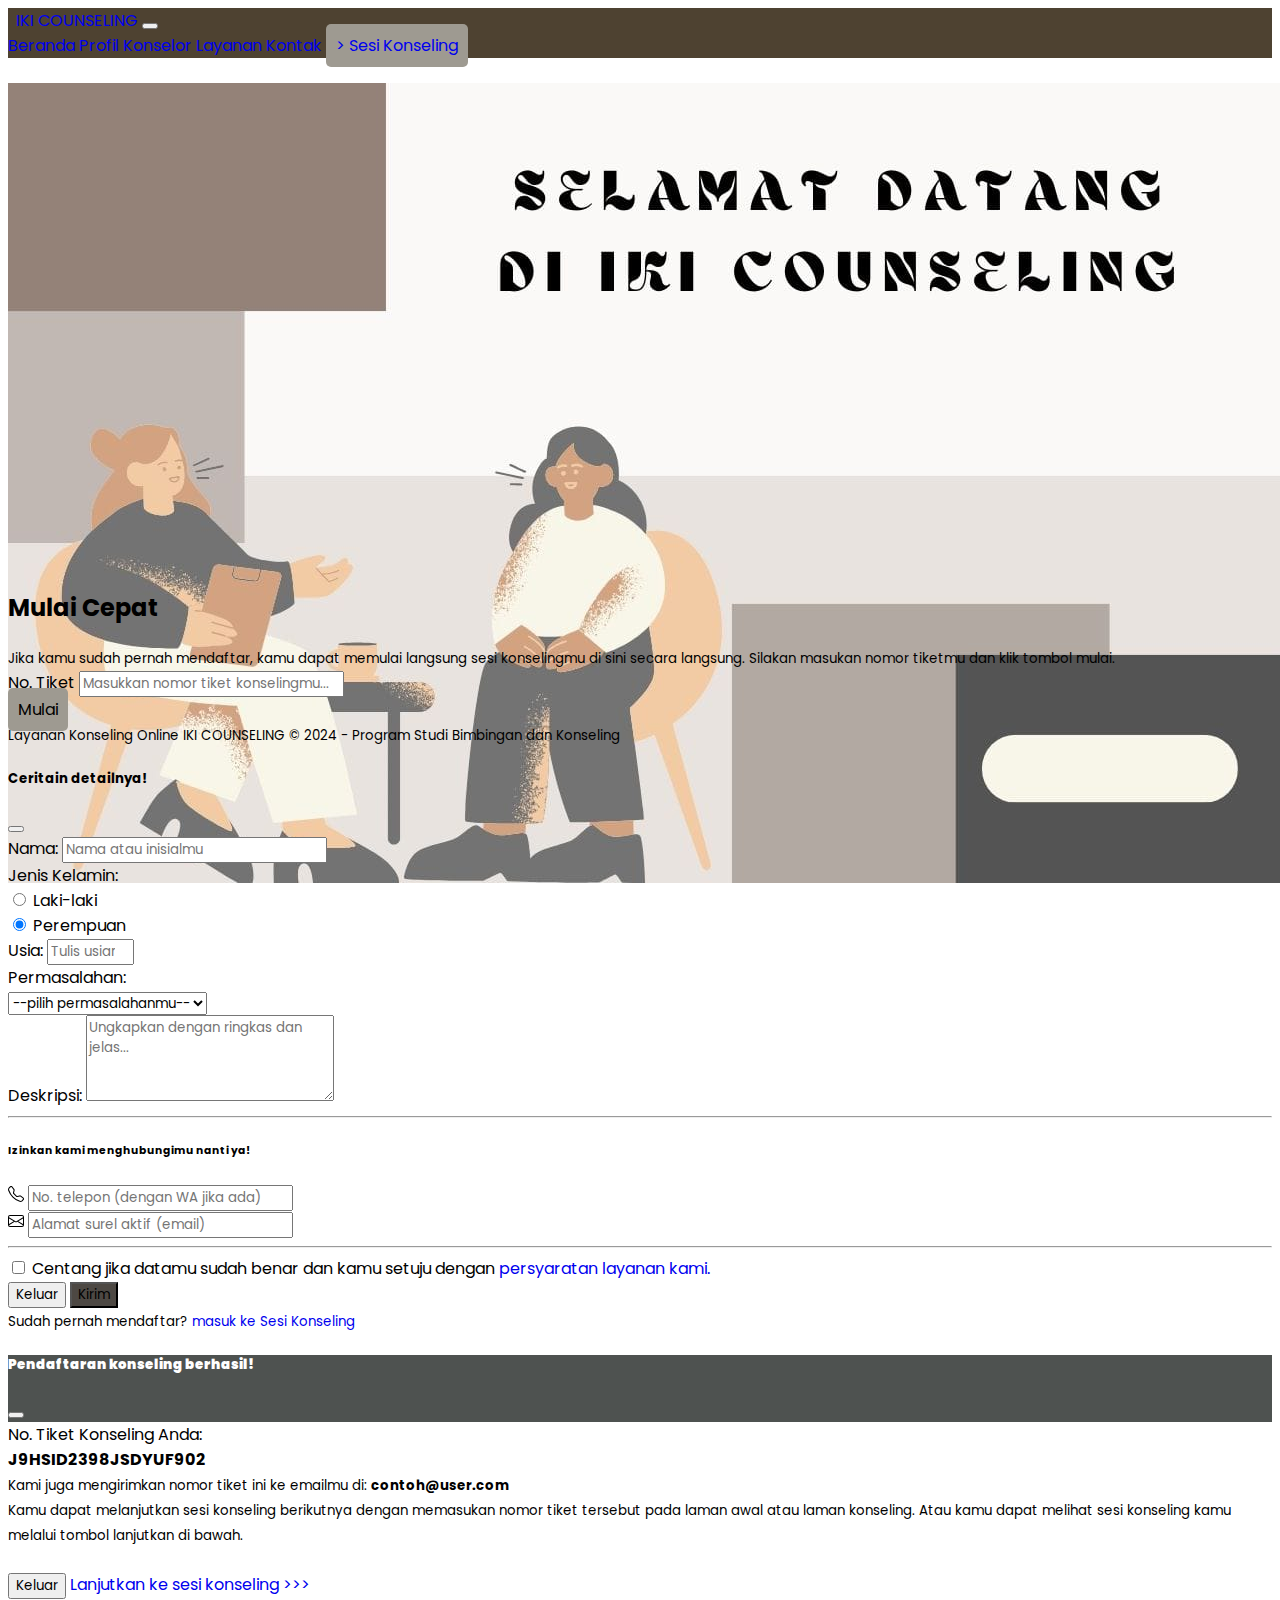
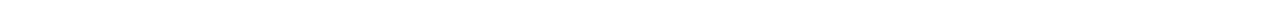
<file: index.html>
<!DOCTYPE html>
<html lang="en">
  <head>
    <meta charset="utf-8" />
    <meta name="viewport" content="width=device-width, initial-scale=1" />
    <title>Konseling Online</title>

    <link
      href="https://cdn.jsdelivr.net/npm/bootstrap@5.2.3/dist/css/bootstrap.min.css"
      rel="stylesheet"
      integrity="sha384-rbsA2VBKQhggwzxH7pPCaAqO46MgnOM80zW1RWuH61DGLwZJEdK2Kadq2F9CUG65"
      crossorigin="anonymous"
    />
    <link rel="stylesheet" href="assets/css/style.css" />
    <link rel="stylesheet" href="assets/css/carousel.css"  />
  </head>

  <body>
    <header>
      <nav class="navbar navbar-dark navbar-expand-lg bd-dark fixed-top">
        <div class="container-fluid mx-2">
          <a class="navbar-brand" href="index.html">
            &nbsp; IKI COUNSELING
          </a>
          <button
            class="navbar-toggler"
            type="button"
            data-bs-toggle="collapse"
            data-bs-target="#navbarNavAltMarkup"
            aria-controls="navbarNavAltMarkup"
            aria-expanded="false"
            aria-label="Toggle navigation"
          >
            <span class="navbar-toggler-icon"></span>
          </button>
          <div
            class="collapse navbar-collapse justify-content-end p-2"
            id="navbarNavAltMarkup"
          >
            <div class="navbar-nav">
              <a class="nav-link active" aria-current="page" href="index.html"
                >Beranda</a
              >
              <a class="nav-link" href="kons-pres.html">Profil Konselor</a>

              <a class="nav-link" href="jadwal.html">Layanan</a>

              <a class="nav-link" href="kontak.html">Kontak</a>
              <a class="nav-link" style="background-color: rgb(158, 154, 145); padding: 10px; border-radius: 5px;" href="pre-konseling.html">> Sesi Konseling</a>
            </div>
          </div>
        </div>
      </nav>
    </header>

    <!-- JUMBOTRON -->
    <main>
      <div class="carousel-inner">
        <div class="carousel-item active">
          <div class="jumbotron-background">
            <img src="img/bg.jpg">
            <!-- SLIDE 1 -->
            <div class="container">
              <div class="carousel-caption text-start text-dark">
                <p>
                  Kami siap mendengarkan dan membantu Anda menemukan solusi atas masalah yang Anda hadapi. Dengan pendekatan yang hangat dan profesional, kami akan bekerja bersama kamu untuk mencapai kesejahteraan mental dan emosional.
                </p>
                <button
                  type="button"
                  data-bs-toggle="modal"
                  data-bs-target="#exampleModalToggle"
                  style="background-color: rgb(158, 154, 145); padding: 10px; border-radius: 5px;"
                > 
                  Daftar Konseling
                </button>
              </div>
            </div>
          </div>
        </div>
      </div>


      <!-- QUICK BUTTON -->
      <div class="bg-light py-4 mb-4 p-2 ">
        <div class="container text-center">
          <div class="row justify-content-center mb-3">
            <h2>Mulai Cepat</h2>
            <small>Jika kamu sudah pernah mendaftar, kamu dapat memulai langsung sesi konselingmu di sini secara langsung. Silakan masukan nomor tiketmu dan klik tombol mulai.</small>
          </div>

          <div class="input-group input-group-sm mb-3">
            <span class="input-group-text" id="inputGroup-sizing-sm">No. Tiket</span>
            <input type="text" placeholder="Masukkan nomor tiket konselingmu..." class="form-control" aria-label="Sizing example input" aria-describedby="inputGroup-sizing-sm">
          </div>

          <a type="button"
          data-bs-toggle="modal"
          data-bs-target="#exampleModalToggle"
          style="background-color: rgb(158, 154, 145); padding: 10px; border-radius: 5px;">Mulai</a>
          
        </div>

      </div>

    </main>

    <footer class="text-muted p-3">
      <div class="container">
        <small class="mb-1">
          Layanan Konseling Online IKI COUNSELING &copy; 2024 - Program Studi Bimbingan dan Konseling
        </small> <br>
      </div>
    </footer>

    <!-- MODAL -->

    <!-- isi biodata -->
    <div class="modal fade" id="exampleModalToggle" aria-hidden="true" aria-labelledby="exampleModalToggleLabel" tabindex="-1">
      <div class="modal-dialog modal-dialog-centered">
        <div class="modal-content">
          <div class="modal-header ungu-tua text-light">
            <h5 class="modal-title" id="exampleModalLabel">
              Ceritain detailnya!
            </h5>
            <button
              type="button"
              class="btn-close"
              data-bs-dismiss="modal"
              aria-label="Close"
            ></button>
          </div>
          <div class="modal-body px-5">
            <form>
              <div class="mb-3">
                <label for="recipient-name" class="col-form-label">Nama:</label>
                <input
                  type="text"
                  class="form-control"
                  id="recipient-name"
                  placeholder="Nama atau inisialmu"
                />
              </div>
              <div class="mb-3">
                <label for="recipient-name" class="col-form-label"
                  >Jenis Kelamin:</label
                >
                <div class="form-check">
                  <input
                    class="form-check-input"
                    type="radio"
                    name="flexRadioDefault"
                    id="flexRadioDefault1"
                  />
                  <label class="form-check-label" for="flexRadioDefault1">
                    Laki-laki
                  </label>
                </div>
                <div class="form-check">
                  <input
                    class="form-check-input"
                    type="radio"
                    name="flexRadioDefault"
                    id="flexRadioDefault2"
                    checked
                  />
                  <label class="form-check-label" for="flexRadioDefault2">
                    Perempuan
                  </label>
                </div>
              </div>
              <div class="mb-3">
                <label for="recipient-name" class="col-form-label">Usia:</label>
                <input
                  type="number"
                  min="11"
                  max="100"
                  class="form-control"
                  id="recipient-name"
                  placeholder="Tulis usiamu"
                />
              </div>
              <div class="mb-3">
                <label for="message-text" class="col-form-label"
                  >Permasalahan:</label
                >
                <div class="input-group mb-3">
                  <select class="form-select" id="inputGroupSelect01">
                    <option selected disabled>--pilih permasalahanmu--</option>
                    <option value="1">Stress</option>
                    <option value="2">Defresi</option>
                    <option value="3">Kecemasan</option>
                    <option value="4">Lainnya</option>
                  </select>
                </div>
              </div>
              <div class="mb-3">
                <label for="message-text" class="col-form-label"
                  >Deskripsi:</label
                >
                <textarea
                  class="form-control"
                  id="message-text"
                  rows="4"
                  placeholder="Ungkapkan dengan ringkas dan jelas..."
                ></textarea>
              </div>
              <hr />
              <h6 class="text-muted">Izinkan kami menghubungimu nanti ya!</h6>
              <div class="mt-2">
                <div class="input-group mb-1">
                  <span class="input-group-text" id="basic-addon1"
                    ><svg
                      xmlns="http://www.w3.org/2000/svg"
                      width="16"
                      height="16"
                      fill="currentColor"
                      class="bi bi-telephone"
                      viewBox="0 0 16 16"
                    >
                      <path
                        d="M3.654 1.328a.678.678 0 0 0-1.015-.063L1.605 2.3c-.483.484-.661 1.169-.45 1.77a17.568 17.568 0 0 0 4.168 6.608 17.569 17.569 0 0 0 6.608 4.168c.601.211 1.286.033 1.77-.45l1.034-1.034a.678.678 0 0 0-.063-1.015l-2.307-1.794a.678.678
                    0 0 0-.58-.122l-2.19.547a1.745 1.745 0 0 1-1.657-.459L5.482 8.062a1.745 1.745 0 0 1-.46-1.657l.548-2.19a.678.678 0 0 0-.122-.58L3.654 1.328zM1.884.511a1.745 1.745 0 0 1 2.612.163L6.29 2.98c.329.423.445.974.315 1.494l-.547 2.19a.678.678
                    0 0 0 .178.643l2.457 2.457a.678.678 0 0 0 .644.178l2.189-.547a1.745 1.745 0 0 1 1.494.315l2.306 1.794c.829.645.905 1.87.163 2.611l-1.034 1.034c-.74.74-1.846 1.065-2.877.702a18.634 18.634 0 0 1-7.01-4.42 18.634 18.634 0 0 1-4.42-7.009c-.362-1.03-.037-2.137.703-2.877L1.885.511z"
                      /></svg></span>
                  <input
                    type="text"
                    class="form-control"
                    placeholder="No. telepon (dengan WA jika ada)"
                    aria-label="Telephone"
                    aria-describedby="basic-addon1"
                  />
                </div>
                <div class="input-group">
                  <span class="input-group-text" id="basic-addon1"
                    ><svg
                      xmlns="http://www.w3.org/2000/svg"
                      width="16"
                      height="16"
                      fill="currentColor"
                      class="bi bi-envelope"
                      viewBox="0 0 16 16"
                    >
                      <path
                        d="M0 4a2 2 0 0 1 2-2h12a2 2 0 0 1 2 2v8a2 2 0 0 1-2 2H2a2 2 0 0 1-2-2V4Zm2-1a1 1 0 0 0-1 1v.217l7 4.2 7-4.2V4a1 1 0 0 0-1-1H2Zm13 2.383-4.708 2.825L15 11.105V5.383Zm-.034 6.876-5.64-3.471L8 9.583l-1.326-.795-5.64
                    3.47A1 1 0 0 0 2 13h12a1 1 0 0 0 .966-.741ZM1 11.105l4.708-2.897L1 5.383v5.722Z"
                      /></svg></span>
                  <input
                    type="text"
                    class="form-control"
                    placeholder="Alamat surel aktif (email)"
                    aria-label="Telephone"
                    aria-describedby="basic-addon1"
                  />
                </div>
              </div>
            </form>
            <hr />
            <div class="container mb-3">
              <div class="form-check">
                <input
                  class="form-check-input"
                  type="checkbox"
                  value=""
                  id="flexCheckDefault"
                />
                <label
                  class="form-check-label"
                  for="flexCheckDefault"
                  aria-required="true"
                >
                  Centang jika datamu sudah benar dan kamu setuju dengan
                  <a href="/kebijakan.html" target="_blank"
                    >persyaratan layanan kami.</a
                  >
                </label>
              </div>
            </div>

          <div class="modal-footer">
              <button
                type="button"
                class="btn btn-secondary"
                data-bs-dismiss="modal"
              >
                Keluar
              </button>
              <button type="button" class="btn btn-success" data-bs-target="#exampleModalToggle2" data-bs-toggle="modal" data-bs-dismiss="modal"
              style="background-color: #4d4843;">Kirim</button>
            </div>
  
            <div class="container mb-3">
              <small>
                Sudah pernah mendaftar? 
                <a href="pre-konseling.html" target="_blank"
                  >masuk ke Sesi Konseling</a>
              </small>
              </div>
          </div>
        </div>
      </div>
    </div>


  <!-- konfirmasi sudah -->
    <div class="modal fade" id="exampleModalToggle2" aria-hidden="true" aria-labelledby="exampleModalToggleLabel2" tabindex="-1">
      <div class="modal-dialog modal-dialog-centered">
        <div class="modal-content">
          <div class="modal-header hijau-ikip">
            <h5 class="modal-title" id="exampleModalToggleLabel2"><strong>Pendaftaran konseling berhasil!</strong></h5>
            <button type="button" class="btn-close" data-bs-dismiss="modal" aria-label="Close"></button>
          </div>
          <div class="modal-body">
            <span>No. Tiket Konseling Anda:</span>  
            <div class="alert alert-success" role="alert">
              <strong>J9HSID2398JSDYUF902</strong>
            </div>
            <div class="alert alert-info" role="alert">
              <small>Kami juga mengirimkan nomor tiket ini ke emailmu di: <strong>contoh@user.com</strong></small>
            </div>

            <small class="mt-2">Kamu dapat melanjutkan sesi konseling berikutnya dengan memasukan nomor tiket tersebut pada laman awal atau laman konseling. Atau kamu dapat melihat sesi konseling kamu melalui tombol lanjutkan di bawah.</small>
            <br><br>

          </div>
          <div class="modal-footer">
              <button
                type="button"
                class="btn btn-sm btn-secondary"
                data-bs-dismiss="modal"
              >
                Keluar
              </button>
            <a href="konseling.html" class="btn btn-sm btn-primary">Lanjutkan ke sesi konseling >>></a>
            <!-- <button class="btn btn-primary" data-bs-target="#exampleModalToggle" data-bs-toggle="modal" data-bs-dismiss="modal">Back to first</button> -->
          </div>
        </div>
      </div>
    </div>


        </div>
      </div>
    </div>

    <!-- JS -->
    <script
      src="https://cdn.jsdelivr.net/npm/@popperjs/core@2.11.6/dist/umd/popper.min.js"
      integrity="sha384-oBqDVmMz9ATKxIep9tiCxS/Z9fNfEXiDAYTujMAeBAsjFuCZSmKbSSUnQlmh/jp3"
      crossorigin="anonymous"
    ></script>
    <script
      src="https://cdn.jsdelivr.net/npm/bootstrap@5.2.3/dist/js/bootstrap.bundle.min.js"
      integrity="sha384-kenU1KFdBIe4zVF0s0G1M5b4hcpxyD9F7jL+jjXkk+Q2h455rYXK/7HAuoJl+0I4"
      crossorigin="anonymous"
    ></script>
  </body>
</html>
</file>
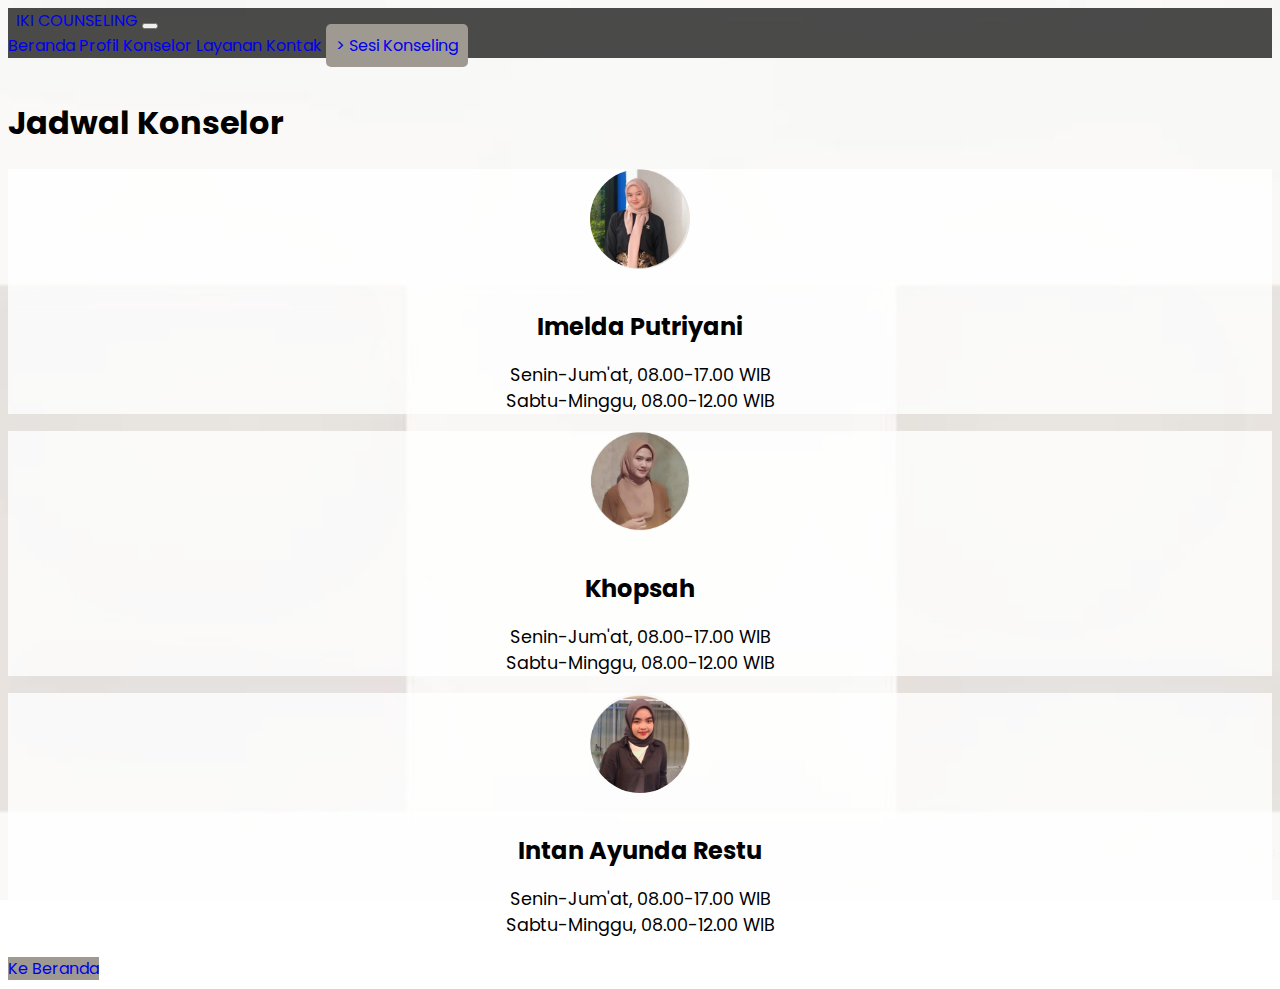
<file: jadwal.html>
<!DOCTYPE html>
<html lang="en">
  <head>
    <meta charset="UTF-8" />
    <meta name="viewport" content="width=device-width, initial-scale=1.0" />
    <title>Jadwal Konselor</title>
    <!-- Bootstrap CSS -->
    <link
      href="https://cdn.jsdelivr.net/npm/bootstrap@5.2.3/dist/css/bootstrap.min.css"
      rel="stylesheet"
      integrity="sha384-rbsA2VBKQhggwzxH7pPCaAqO46MgnOM80zW1RWuH61DGLwZJEdK2Kadq2F9CUG65"
      crossorigin="anonymous"
    />
    <!-- Custom CSS -->
    <link rel="stylesheet" href="assets/css/style.css" />
    <link rel="stylesheet" href="assets/css/jadwal.css" />
    <style>
      body {
        background: url('img/bg2.jpg') no-repeat center center fixed;
        background-size: cover;
      }
      .card {
        background-color: rgba(255, 255, 255, 0.8);
      }
      .navbar {
        background-color: rgba(0, 0, 0, 0.7);
      }
    </style>
  </head>
  <body>
    <header>
      <nav class="navbar navbar-dark navbar-expand-lg bd-dark fixed-top">
        <div class="container-fluid mx-2">
          <a class="navbar-brand" href="index.html">
            &nbsp; IKI COUNSELING
          </a>
          <button
            class="navbar-toggler"
            type="button"
            data-bs-toggle="collapse"
            data-bs-target="#navbarNavAltMarkup"
            aria-controls="navbarNavAltMarkup"
            aria-expanded="false"
            aria-label="Toggle navigation"
          >
            <span class="navbar-toggler-icon"></span>
          </button>
          <div
            class="collapse navbar-collapse justify-content-end p-2"
            id="navbarNavAltMarkup"
          >
            <div class="navbar-nav">
              <a class="nav-link" aria-current="page" href="index.html"
                >Beranda</a
              >
              <a class="nav-link" href="kons-pres.html">Profil Konselor</a>

              <a class="nav-link active" href="jadwal.html">Layanan</a>

              <a class="nav-link" href="kontak.html">Kontak</a>
              <a class="nav-link" style="background-color: rgb(158, 154, 145); padding: 10px; border-radius: 5px;" href="pre-konseling.html">> Sesi Konseling</a>
            </div>
          </div>
        </div>
      </nav>
    </header>

    <div class="container mt-5">
      <h1 class="text-center mb-5 mt-5">Jadwal Konselor</h1>
      <div class="row row-cols-1 row-cols-md-3 g-4">
        <!-- Doctor 1 -->
        <div class="col">
          <div class="card">
            <img
              src="img/imelda.jpg"
              class="card-img-top rounded-circle doctor-img mt-3"
              alt="Doctor 1"
            />
            <div class="card-body">
              <h5 class="card-title">Imelda Putriyani</h5>
              <p class="card-text">Senin-Jum'at, 08.00-17.00 WIB<br>Sabtu-Minggu, 08.00-12.00 WIB</p>
              <p class="card-text">
              </p>
            </div>
          </div>
        </div>
        <!-- Doctor 2 -->
        <div class="col">
          <div class="card">
            <img
              src="img/khopsah.jpg"
              class="card-img-top rounded-circle doctor-img mt-3"
              alt="Doctor 1"
            />
            <div class="card-body">
              <h5 class="card-title">Khopsah</h5>
              <p class="card-text">Senin-Jum'at, 08.00-17.00 WIB<br>Sabtu-Minggu, 08.00-12.00 WIB</p>
              <p class="card-text">
              </p>
            </div>
          </div>
        </div>
        <!-- Doctor 3 -->
        <div class="col">
          <div class="card">
            <img
              src="img/ayunda.jpeg"
              class="card-img-top rounded-circle doctor-img mt-3"
              alt="Doctor 1"
            />
            <div class="card-body">
              <h5 class="card-title">Intan Ayunda Restu</h5>
              <p class="card-text">Senin-Jum'at, 08.00-17.00 WIB<br>Sabtu-Minggu, 08.00-12.00 WIB</p>
              <p class="card-text">
              </p>
            </div>
          </div>
        </div>
        
      </div>
      <div class="d-grid gap-2 mt-4 mb-4">
        <a
          href="index.html"
          class="btn btn-sm btn-outline-primary"
          type="button"
          style="background-color: rgb(158, 154, 145);"
        >
          Ke Beranda
        </a>
      </div>
    </div>

    <!-- JS -->
    <script
      src="https://cdn.jsdelivr.net/npm/@popperjs/core@2.11.6/dist/umd/popper.min.js"
      integrity="sha384-oBqDVmMz9ATKxIep9tiCxS/Z9fNfEXiDAYTujMAeBAsjFuCZSmKbSSUnQlmh/jp3"
      crossorigin="anonymous"
    ></script>
    <script
      src="https://cdn.jsdelivr.net/npm/bootstrap@5.2.3/dist/js/bootstrap.bundle.min.js"
      integrity="sha384-kenU1KFdBIe4zVF0s0G1M5b4hcpxyD9F7jL+jjXkk+Q2h455rYXK/7HAuoJl+0I4"
      crossorigin="anonymous"
    ></script>
  </body>
</html>
</file>
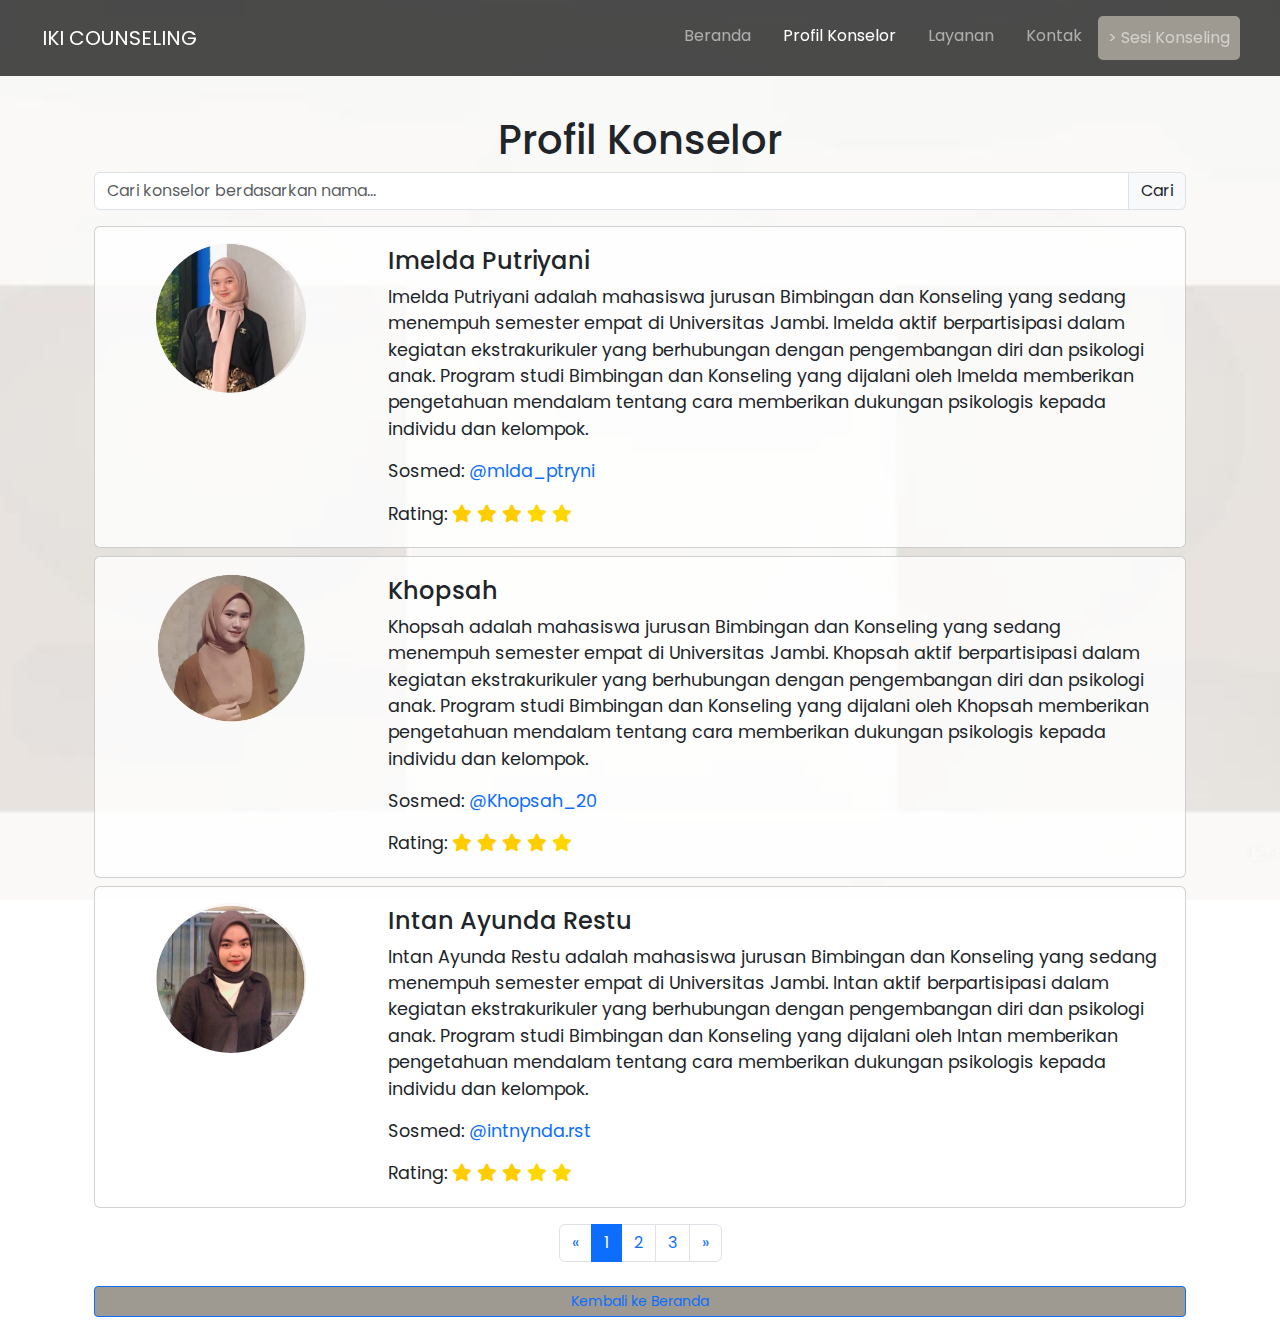
<file: kons-pres.html>
<!DOCTYPE html>
<html lang="en">
  <head>
    <meta charset="UTF-8" />
    <meta name="viewport" content="width=device-width, initial-scale=1.0" />
    <title>Profil Konselor</title>
    <!-- Bootstrap CSS -->
    <link
      href="https://cdn.jsdelivr.net/npm/bootstrap@5.2.3/dist/css/bootstrap.min.css"
      rel="stylesheet"
    />
    <!-- Custom CSS -->
    <link rel="stylesheet" href="assets/css/style.css" />
    <link rel="stylesheet" href="assets/css/jadwal.css" />
    <!-- Font Awesome CSS -->
    <link
      rel="stylesheet"
      href="https://cdnjs.cloudflare.com/ajax/libs/font-awesome/6.0.0-beta3/css/all.min.css"
    />
    <style>
      body {
        background: url('img/bg2.jpg') no-repeat center center fixed;
        background-size: cover;
      }
      .card {
        background-color: rgba(255, 255, 255, 0.8);
      }
      .navbar {
        background-color: rgba(0, 0, 0, 0.7);
      }
    </style>
  </head>
  <body>
    <header>
      <nav class="navbar navbar-dark navbar-expand-lg bd-dark fixed-top">
        <div class="container-fluid mx-2">
          <a class="navbar-brand" href="index.html">
            &nbsp; IKI COUNSELING
          </a>
          <button
            class="navbar-toggler"
            type="button"
            data-bs-toggle="collapse"
            data-bs-target="#navbarNavAltMarkup"
            aria-controls="navbarNavAltMarkup"
            aria-expanded="false"
            aria-label="Toggle navigation"
          >
            <span class="navbar-toggler-icon"></span>
          </button>
          <div
            class="collapse navbar-collapse justify-content-end p-2"
            id="navbarNavAltMarkup"
          >
            <div class="navbar-nav">
              <a class="nav-link" aria-current="page" href="index.html"
                >Beranda</a
              >
              <a class="nav-link active" href="kons-pres.html">Profil Konselor</a>

              <a class="nav-link" href="jadwal.html">Layanan</a>

              <a class="nav-link" href="kontak.html">Kontak</a>
              <a class="nav-link" style="background-color: rgb(158, 154, 145); padding: 10px; border-radius: 5px;" href="pre-konseling.html">> Sesi Konseling</a>
            </div>
          </div>
        </div>
      </nav>
    </header>

    <div class="container mt-5">
      <h1 class="text-center mt-5">Profil Konselor</h1>

      <div class="input-group mb-3">
        <input
          type="text"
          class="form-control"
          placeholder="Cari konselor berdasarkan nama..."
          aria-label="Recipient's username"
          aria-describedby="basic-addon2"
        />
        <span class="input-group-text" id="basic-addon2">Cari</span>
      </div>

      <!-- KONSELOR 1 -->
      <div class="row mt-2">
        <div class="col">
          <div class="card">
            <div class="row g-0">
              <div class="col-md-3">
                <img
                  src="img/imelda.jpg"
                  class="card-img-top rounded-circle doctor-img-2 mt-3"
                  alt="Doctor 1"
                />
              </div>
              <div class="col-md-9">
                <div class="card-body-left">
                  <h5 class="card-title">Imelda Putriyani</h5>
                  <p class="card-text">
                    Imelda Putriyani adalah mahasiswa jurusan Bimbingan dan Konseling yang sedang menempuh semester empat di Universitas Jambi. Imelda aktif berpartisipasi dalam kegiatan ekstrakurikuler yang berhubungan dengan pengembangan diri dan psikologi anak. Program studi Bimbingan dan Konseling yang dijalani oleh Imelda memberikan pengetahuan mendalam tentang cara memberikan dukungan psikologis kepada individu dan kelompok.
                  </p>
                  <p class="card-text">
                    Sosmed: <a href="https://www.instagram.com/mlda_ptryni">@mlda_ptryni</a>
                  </p>
                  <p class="card-text">
                    Rating:
                    <span class="fa fa-star checked"></span>
                    <span class="fa fa-star checked"></span>
                    <span class="fa fa-star checked"></span>
                    <span class="fa fa-star"></span>
                    <span class="fa fa-star"></span>
                  </p>
                </div>
              </div>
            </div>
          </div>
        </div>
      </div>

      <!-- KONSELOR 2 -->
      <div class="row mt-2">
        <div class="col">
          <div class="card">
            <div class="row g-0">
              <div class="col-md-3">
                <img
                  src="img/khopsah.jpg"
                  class="card-img-top rounded-circle doctor-img-2 mt-3"
                  alt="Doctor 1"
                />
              </div>
              <div class="col-md-9">
                <div class="card-body-left">
                  <h5 class="card-title">Khopsah</h5>
                  <p class="card-text">
                    Khopsah adalah mahasiswa jurusan Bimbingan dan Konseling yang sedang menempuh semester empat di Universitas Jambi. Khopsah aktif berpartisipasi dalam kegiatan ekstrakurikuler yang berhubungan dengan pengembangan diri dan psikologi anak. Program studi Bimbingan dan Konseling yang dijalani oleh Khopsah memberikan pengetahuan mendalam tentang cara memberikan dukungan psikologis kepada individu dan kelompok.
                  </p>
                  <p class="card-text">
                    Sosmed: <a href="https://www.instagram.com/Khopsah_20">@Khopsah_20</a>
                  </p>
                  <p class="card-text">
                    Rating:
                    <span class="fa fa-star checked"></span>
                    <span class="fa fa-star checked"></span>
                    <span class="fa fa-star checked"></span>
                    <span class="fa fa-star checked"></span>
                    <span class="fa fa-star"></span>
                  </p>
                </div>
              </div>
            </div>
          </div>
        </div>
      </div>

      <!-- KONSELOR 3 -->
      <div class="row mt-2">
        <div class="col">
          <div class="card">
            <div class="row g-0">
              <div class="col-md-3">
                <img
                  src="img/ayunda.jpeg"
                  class="card-img-top rounded-circle doctor-img-2 mt-3"
                  alt="Doctor 1"
                />
              </div>
              <div class="col-md-9">
                <div class="card-body-left">
                  <h5 class="card-title">Intan Ayunda Restu</h5>
                  <p class="card-text">
                    Intan Ayunda Restu adalah mahasiswa jurusan Bimbingan dan Konseling yang sedang menempuh semester empat di Universitas Jambi. Intan aktif berpartisipasi dalam kegiatan ekstrakurikuler yang berhubungan dengan pengembangan diri dan psikologi anak. Program studi Bimbingan dan Konseling yang dijalani oleh Intan memberikan pengetahuan mendalam tentang cara memberikan dukungan psikologis kepada individu dan kelompok.
                  </p>
                  <p class="card-text">
                    Sosmed: <a href="https://www.instagram.com/intnynda.rst">@intnynda.rst</a>
                  </p>
                  <p class="card-text">
                    Rating:
                    <span class="fa fa-star checked"></span>
                    <span class="fa fa-star checked"></span>
                    <span class="fa fa-star checked"></span>
                    <span class="fa fa-star"></span>
                    <span class="fa fa-star"></span>
                  </p>
                </div>
              </div>
            </div>
          </div>
        </div>
      </div>

      <nav aria-label="Page navigation example">
        <ul class="pagination mt-3 justify-content-center">
          <li class="page-item">
            <a class="page-link" href="#" aria-label="Previous">
              <span aria-hidden="true">&laquo;</span>
            </a>
          </li>
          <li class="page-item active"><a class="page-link" href="#">1</a></li>
          <li class="page-item"><a class="page-link" href="#">2</a></li>
          <li class="page-item"><a class="page-link" href="#">3</a></li>
          <li class="page-item">
            <a class="page-link" href="#" aria-label="Next">
              <span aria-hidden="true">&raquo;</span>
            </a>
          </li>
        </ul>
      </nav>

      <div class="d-grid gap-2 mt-4 mb-4">
        <a
          href="index.html"
          class="btn btn-sm btn-outline-primary"
          type="button"
          style="background-color: rgb(158, 154, 145);"
        >
          Kembali ke Beranda
        </a>
      </div>
    </div>

    <!-- Bootstrap Bundle with Popper -->
    <!-- JS -->
    <script
      src="https://cdn.jsdelivr.net/npm/@popperjs/core@2.11.6/dist/umd/popper.min.js"
      integrity="sha384-oBqDVmMz9ATKxIep9tiCxS/Z9fNfEXiDAYTujMAeBAsjFuCZSmKbSSUnQlmh/jp3"
      crossorigin="anonymous"
    ></script>
    <script
      src="https://cdn.jsdelivr.net/npm/bootstrap@5.2.3/dist/js/bootstrap.bundle.min.js"
      integrity="sha384-kenU1KFdBIe4zVF0s0G1M5b4hcpxyD9F7jL+jjXkk+Q2h455rYXK/7HAuoJl+0I4"
      crossorigin="anonymous"
    ></script>
  </body>
</html>
</file>
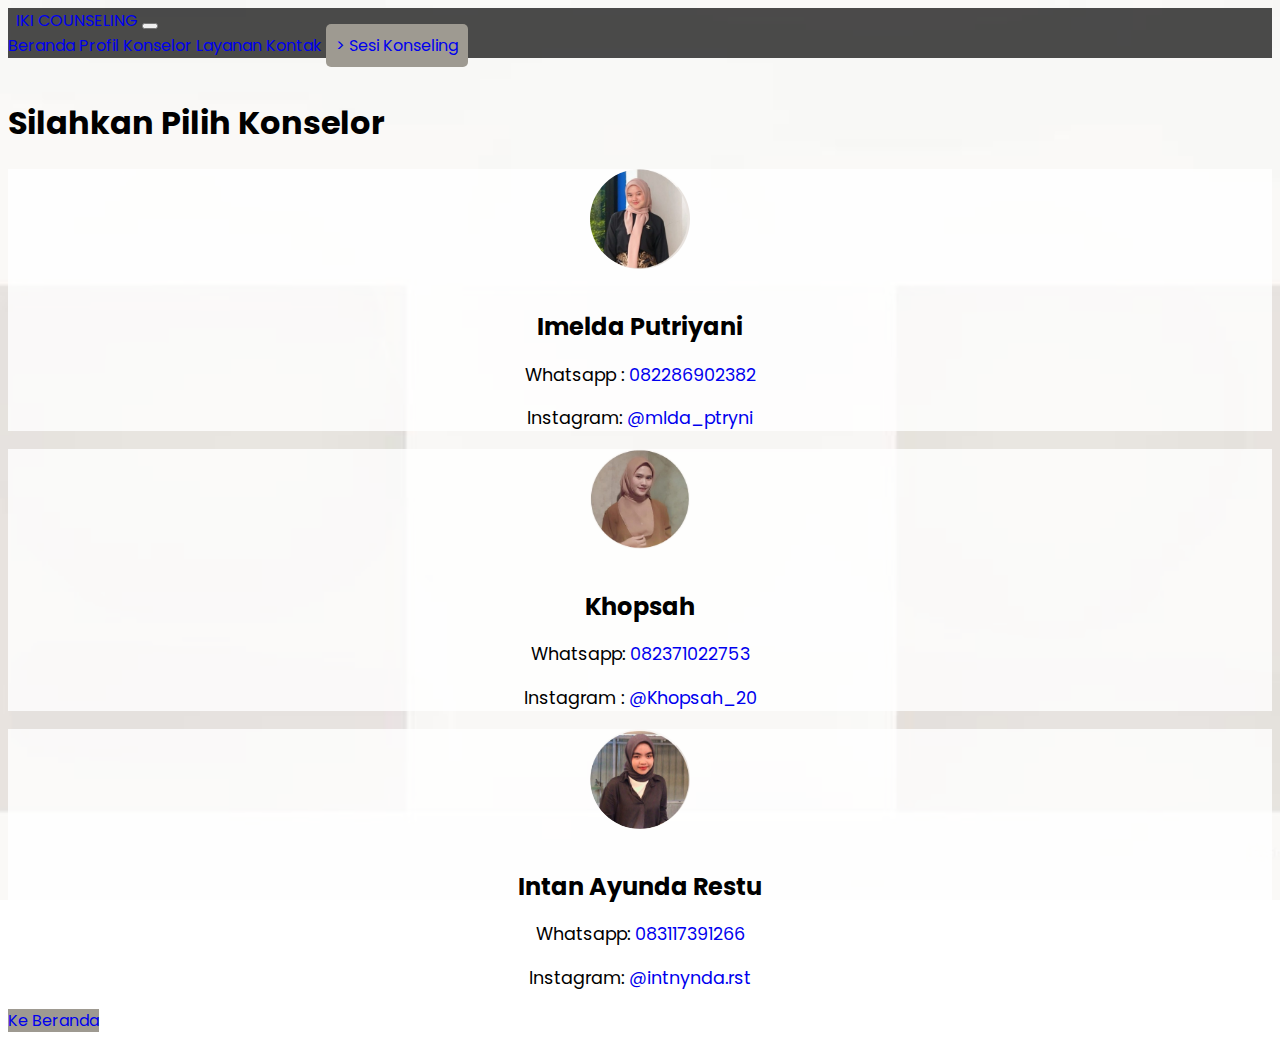
<file: kontak.html>
<!DOCTYPE html>
<html lang="en">
  <head>
    <meta charset="UTF-8" />
    <meta name="viewport" content="width=device-width, initial-scale=1.0" />
    <title>Pilih Konselor</title>
    <!-- Bootstrap CSS -->
    <link
      href="https://cdn.jsdelivr.net/npm/bootstrap@5.2.3/dist/css/bootstrap.min.css"
      rel="stylesheet"
      integrity="sha384-rbsA2VBKQhggwzxH7pPCaAqO46MgnOM80zW1RWuH61DGLwZJEdK2Kadq2F9CUG65"
      crossorigin="anonymous"
    />
    <!-- Custom CSS -->
    <link rel="stylesheet" href="assets/css/style.css" />
    <link rel="stylesheet" href="assets/css/jadwal.css" />
    <style>
        body {
          background: url('img/bg2.jpg') no-repeat center center fixed;
          background-size: cover;
        }
        .card {
          background-color: rgba(255, 255, 255, 0.8);
        }
        .navbar {
          background-color: rgba(0, 0, 0, 0.7);
        }
      </style>
  </head>
  <body>
    <header>
        <nav class="navbar navbar-dark navbar-expand-lg bd-dark fixed-top">
          <div class="container-fluid mx-2">
            <a class="navbar-brand" href="index.html">
              &nbsp; IKI COUNSELING
            </a>
            <button
              class="navbar-toggler"
              type="button"
              data-bs-toggle="collapse"
              data-bs-target="#navbarNavAltMarkup"
              aria-controls="navbarNavAltMarkup"
              aria-expanded="false"
              aria-label="Toggle navigation"
            >
              <span class="navbar-toggler-icon"></span>
            </button>
            <div
              class="collapse navbar-collapse justify-content-end p-2"
              id="navbarNavAltMarkup"
            >
              <div class="navbar-nav">
                <a class="nav-link" aria-current="page" href="index.html"
                  >Beranda</a
                >
                <a class="nav-link" href="kons-pres.html">Profil Konselor</a>
  
                <a class="nav-link" href="jadwal.html">Layanan</a>
  
                <a class="nav-link active" href="kontak.html">Kontak</a>
                <a class="nav-link" style="background-color: rgb(158, 154, 145); padding: 10px; border-radius: 5px;" href="pre-konseling.html">> Sesi Konseling</a>
              </div>
            </div>
          </div>
        </nav>
      </header>

    <div class="container mt-5">
      <h1 class="text-center mb-5 mt-5">Silahkan Pilih Konselor</h1>
      <div class="row row-cols-1 row-cols-md-3 g-4">
        <!-- Doctor 1 -->
        <div class="col">
          <div class="card">
            <img
              src="img/imelda.jpg"
              class="card-img-top rounded-circle doctor-img mt-3"
              alt="Doctor 1"
            />
            <div class="card-body">
              <h5 class="card-title">Imelda Putriyani</h5>
              <p class="card-text">
                Whatsapp : <a href="https://wa.me/082286902382">082286902382</a>
              </p>
              <p class="card-text">
                Instagram: <a href="https://www.instagram.com/mlda_ptryni">@mlda_ptryni</a>
              </p>
            </div>
          </div>
        </div>
        <!-- Doctor 2 -->
        <div class="col">
          <div class="card">
            <img
              src="img/khopsah.jpg"
              class="card-img-top rounded-circle doctor-img mt-3"
              alt="Doctor 1"
            />
            <div class="card-body">
              <h5 class="card-title">Khopsah</h5>
              <p class="card-text">
                Whatsapp: <a href="https://wa.me/082371022753">082371022753</a>
              </p>
              <p class="card-text">
                Instagram : <a href="https://www.instagram.com/Khopsah_20">@Khopsah_20</a>
              </p>
            </div>
          </div>
        </div>
        <!-- Doctor 3 -->
        <div class="col">
          <div class="card">
            <img
              src="img/ayunda.jpeg"
              class="card-img-top rounded-circle doctor-img mt-3"
              alt="Doctor 1"
            />
            <div class="card-body">
              <h5 class="card-title">Intan Ayunda Restu</h5>
              <p class="card-text">
                Whatsapp: <a href="https://wa.me/083117391266">083117391266</a>
              </p>
              <p class="card-text">
                Instagram: <a href="https://www.instagram.com/intnynda.rst">@intnynda.rst</a>
              </p>
            </div>
          </div>
        </div>

      </div>
      <div class="d-grid gap-2 mt-4 mb-4">
        <a
          href="index.html"
          class="btn btn-sm btn-outline-primary"
          type="button"
          style="background-color: rgb(158, 154, 145);"
        >
          Ke Beranda
        </a>
      </div>
    </div>

    <!-- JS -->
    <script
      src="https://cdn.jsdelivr.net/npm/@popperjs/core@2.11.6/dist/umd/popper.min.js"
      integrity="sha384-oBqDVmMz9ATKxIep9tiCxS/Z9fNfEXiDAYTujMAeBAsjFuCZSmKbSSUnQlmh/jp3"
      crossorigin="anonymous"
    ></script>
    <script
      src="https://cdn.jsdelivr.net/npm/bootstrap@5.2.3/dist/js/bootstrap.bundle.min.js"
      integrity="sha384-kenU1KFdBIe4zVF0s0G1M5b4hcpxyD9F7jL+jjXkk+Q2h455rYXK/7HAuoJl+0I4"
      crossorigin="anonymous"
    ></script>
  </body>
</html>
</file>
<file: assets/css/style.css>
/* Memuat font Poppins dari Google Fonts */
@import url("https://fonts.googleapis.com/css2?family=Poppins:wght@300;400;500;600;700&display=swap");

/* Menggunakan font Poppins untuk semua elemen */
* {
  font-family: "Poppins", sans-serif;
}

#myCarousel {
  height: 570px;
  background-color: #e6d3f7;
}

#cta {
  padding-top: 100px;
}

.jumbotron-background {
  background-size: cover;
  background-position: center;
  background-repeat: no-repeat;
  height: 850px; /* Adjust the height as needed */
  display: flex;
  align-items: center;
}

.carousel-caption {
  background: rgba(255, 255, 255, 0.8); /* Optional: To make the text more readable */
  padding: 20px;
  border-radius: 10px;
}

.navbar {
  background-color: #4e4231;
  color: rgb(0, 0, 0);
}

.ungu-muda {
  background-color: #50493f;
}

.ungu-tua {
  background-color: #4e4231;
}

.hijau-ikip {
  background-color: #4e5250;
  color: white;
}

.navbar {
  --bs-navbar-nav-link-padding-x: 1rem;
}

a {
  text-decoration: none;
}

.container,
.container-fluid,
.container-lg,
.container-md,
.container-sm,
.container-xl,
.container-xxl {
  padding-right: calc(var(--bs-gutter-x) * 1);
  padding-left: calc(var(--bs-gutter-x) * 1);
}

.fa-star {
  color: #ffd700; /* Gold color for stars */
}
.checked {
  color: #ffcc00; /* Another shade of gold for filled stars */
}
</file>
<file: assets/css/carousel.css>
/* Carousel base class */

/* .carousel {
  margin-bottom: 3rem;
} */

/* Since positioning the image, we need to help out the caption */

.carousel-caption {
  bottom: 3rem;
  z-index: 10;
}

/* Declare heights because of positioning of img element */

.carousel-item {
  height: 32rem;
}

.carousel-item > img {
  position: absolute;
  top: 0;
  left: 0;
  min-width: 100%;
  height: 30rem;
}

/* MARKETING CONTENT
  -------------------------------------------------- *

/* Center align the text within the three columns below the carousel */

.marketing .col-lg-4 {
  margin-bottom: 1.5rem;
  text-align: center;
}

.marketing h2 {
  font-weight: 400;
}

/* rtl:begin:ignore */

.marketing .col-lg-4 p {
  margin-right: 0.75rem;
  margin-left: 0.75rem;
}

/* rtl:end:ignore */

/* Featurettes
  ------------------------- */

.featurette-divider {
  margin: 5rem 0;
  /* Space out the Bootstrap <hr> more */
}

/* Thin out the marketing headings */

.featurette-heading {
  font-weight: 300;
  line-height: 1;
  /* rtl:remove */
  letter-spacing: -0.05rem;
}

/* RESPONSIVE CSS
  -------------------------------------------------- */

@media (min-width: 40em) {
  /* Bump up size of carousel content */
  .carousel-caption p {
    margin-bottom: 1.25rem;
    font-size: 1.25rem;
    line-height: 1.4;
  }
  .featurette-heading {
    font-size: 50px;
  }
}

@media (min-width: 62em) {
  .featurette-heading {
    margin-top: 7rem;
  }
}
</file>
<file: assets/css/jadwal.css>
/* Custom CSS */

/* Center the cards */
.card {
  text-align: center;
}

.card-body {
  text-align: center;
}

.card-body-left {
  text-align: left;
  padding: 20px;
}

/* Style the card titles */
.card-title {
  font-size: 1.5rem;
  margin-bottom: 0.5rem;
}

/* Style the card text */
.card-text {
  font-size: 1.1rem;
}

/* Add some padding to the top */
.container {
  padding-top: 20px;
}

.doctor-img {
  width: 100px;
  height: 100px;
  object-fit: cover;
  border-radius: 50%;
  display: block;
  margin: 0 auto;
}

.doctor-img-2 {
  width: 150px;
  height: 150px;
  object-fit: cover;
  border-radius: 50%;
  display: block;
  margin: 0 auto;
}
</file>
